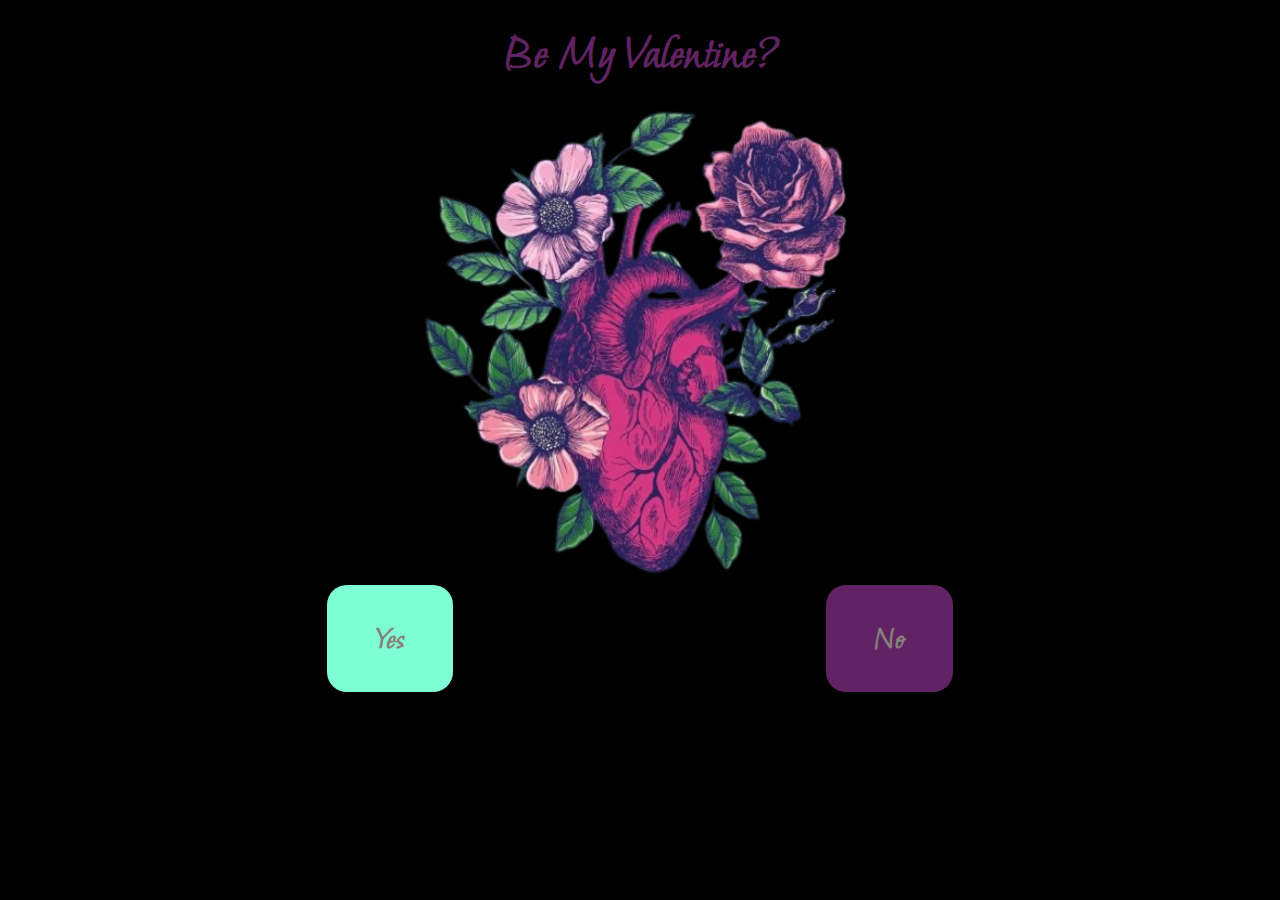
<file: index.html>
<!DOCTYPE html>
<html lang="en">

<head>
    <meta charset="UTF-8">
    <meta name="viewport" content="width=device-width, initial-scale=1.0">
    <title>Valentin Day</title>
    <link rel="stylesheet" href="/style/style.css">
    <link rel="preconnect" href="https://fonts.googleapis.com">
    <link rel="preconnect" href="https://fonts.gstatic.com" crossorigin>
    <link href="https://fonts.googleapis.com/css2?family=Moon+Dance&display=swap" rel="stylesheet">
</head>

<body>
    <div class="container">
        <h1>Be My Valentine?</h1>
        <div class="image">
            <img src="./img/heart.png" alt="Be My VAlentine?">
        </div>
        <div class="button">
            <button class="yes">Yes</button>
            <button class="no">No</button>
        </div>
    </div>
    <script src="./js/script.js"></script>
</body>
</html>
</file>
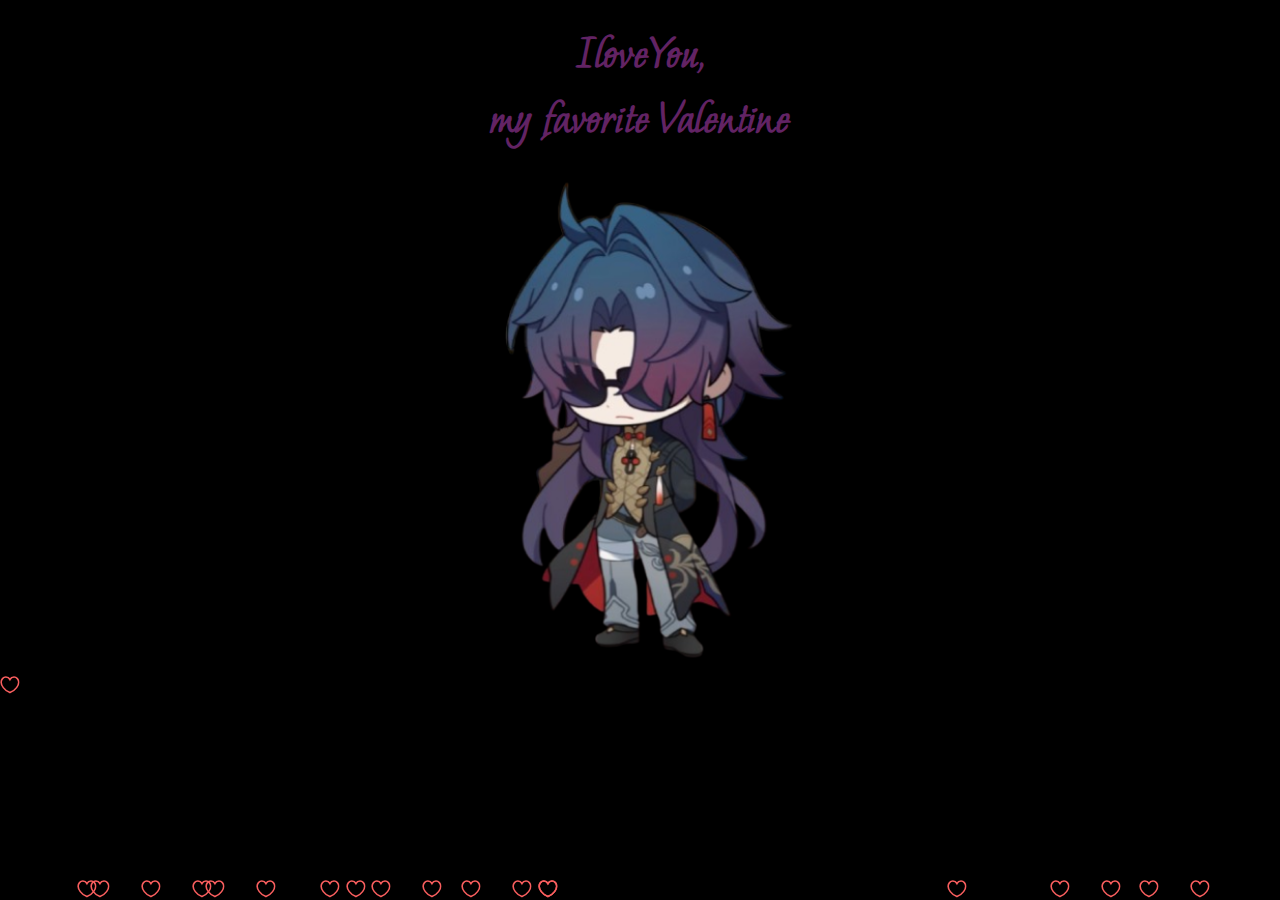
<file: page2.html>
<!DOCTYPE html>
<html lang="en">

<head>
    <meta charset="UTF-8">
    <meta name="viewport" content="width=device-width, initial-scale=1.0">
    <title>IloveYou</title>
    <link rel="stylesheet" href="/style/style.css">
    <link rel="preconnect" href="https://fonts.googleapis.com">
    <link rel="preconnect" href="https://fonts.gstatic.com" crossorigin>
    <link href="https://fonts.googleapis.com/css2?family=Moon+Dance&display=swap" rel="stylesheet">
</head>

<body>
    <div class="container">
        <h1>IloveYou, <br> my favorite Valentine</h1>
        <div class="image">
            <img src="./img/blade.png" alt="Be My VAlentine?">
        </div>
    </div>
    
    <div class="heart"></div>
    <div class="heart"></div>
    <div class="heart"></div>
    <div class="heart"></div>
    <div class="heart"></div>
    <div class="heart"></div>
    <div class="heart"></div>
    <div class="heart"></div>
    <div class="heart"></div>
    <div class="heart"></div>
    <div class="heart"></div>
    <div class="heart"></div>
    <div class="heart"></div>
    <div class="heart"></div>
    <div class="heart"></div>
    <div class="heart"></div>
    <div class="heart"></div>
    <div class="heart"></div>
    <div class="heart"></div>
    <div class="heart"></div>
</body>
</html>
</file>
<file: style/style.css>
* {
    margin: 0;
    padding: 0;
    font-family: "Moon Dance";
}

body {
    background-color: rgb(0, 0, 0);

}

.container {
    max-width: 1000px;
    margin: 0 auto;
    text-align: center;
}

h1 {
    font-size: 3rem;
    margin-top: 20px;
    margin-bottom: 20px;
    color: #622364;
}

img {
    width: 100%;
    max-width: 500px;
}

.button {
    display: flex;
    justify-content: space-around;
    color: rgb(135, 32, 97);
    font-weight: 600;
    font-size: 32px;
}

button {
    padding: 1em 1.5em;
    font-size: 1em;
    background-color: #622364;
    font-weight: 600;
    border: none;
    border-radius: 20px;
    color: rgb(135, 128, 123);
    cursor: pointer;

}

button:hover {
    background-color: #411743;
    transition: 0.7s;
    color: seashell;
}

.yes {
    background-color: aquamarine;
}

.yes:hover {
    background-color: rgb(63, 137, 113);

}

.heart {
    position: absolute;
    width: 20px;
    height: 20px;
    background-image: url("[data-uri]");
    background-repeat: no-repeat;
}

.heart:nth-child(0) {
    left: 41%;
    bottom: 0;
    -webkit-animation: love 5s ease-in infinite;
    animation: love 5s ease-in infinite;
}

.heart:nth-child(1) {
    left: 41%;
    bottom: 0;
    -webkit-animation: love 5s ease-in infinite;
    animation: love 5s ease-in infinite;
}

.heart:nth-child(2) {
    left: 93%;
    bottom: 0;
    -webkit-animation: love 10s ease-in infinite;
    animation: love 10s ease-in infinite;
}

.heart:nth-child(3) {
    left: 42%;
    bottom: 0;
    -webkit-animation: love 15s ease-in infinite;
    animation: love 15s ease-in infinite;
}

.heart:nth-child(4) {
    left: 6%;
    bottom: 0;
    -webkit-animation: love 20s ease-in infinite;
    animation: love 20s ease-in infinite;
}

.heart:nth-child(5) {
    left: 20%;
    bottom: 0;
    -webkit-animation: love 25s ease-in infinite;
    animation: love 25s ease-in infinite;
}

.heart:nth-child(6) {
    left: 29%;
    bottom: 0;
    -webkit-animation: love 30s ease-in infinite;
    animation: love 30s ease-in infinite;
}

.heart:nth-child(7) {
    left: 16%;
    bottom: 0;
    -webkit-animation: love 35s ease-in infinite;
    animation: love 35s ease-in infinite;
}

.heart:nth-child(8) {
    left: 7%;
    bottom: 0;
    -webkit-animation: love 40s ease-in infinite;
    animation: love 40s ease-in infinite;
}

.heart:nth-child(9) {
    left: 89%;
    bottom: 0;
    -webkit-animation: love 45s ease-in infinite;
    animation: love 45s ease-in infinite;
}

.heart:nth-child(10) {
    left: 42%;
    bottom: 0;
    -webkit-animation: love 50s ease-in infinite;
    animation: love 50s ease-in infinite;
}

.heart:nth-child(11) {
    left: 40%;
    bottom: 0;
    -webkit-animation: love 55s ease-in infinite;
    animation: love 55s ease-in infinite;
}

.heart:nth-child(12) {
    left: 33%;
    bottom: 0;
    -webkit-animation: love 60s ease-in infinite;
    animation: love 60s ease-in infinite;
}

.heart:nth-child(13) {
    left: 36%;
    bottom: 0;
    -webkit-animation: love 65s ease-in infinite;
    animation: love 65s ease-in infinite;
}

.heart:nth-child(14) {
    left: 15%;
    bottom: 0;
    -webkit-animation: love 70s ease-in infinite;
    animation: love 70s ease-in infinite;
}

.heart:nth-child(15) {
    left: 82%;
    bottom: 0;
    -webkit-animation: love 75s ease-in infinite;
    animation: love 75s ease-in infinite;
}

.heart:nth-child(16) {
    left: 27%;
    bottom: 0;
    -webkit-animation: love 80s ease-in infinite;
    animation: love 80s ease-in infinite;
}

.heart:nth-child(17) {
    left: 25%;
    bottom: 0;
    -webkit-animation: love 85s ease-in infinite;
    animation: love 85s ease-in infinite;
}

.heart:nth-child(18) {
    left: 74%;
    bottom: 0;
    -webkit-animation: love 90s ease-in infinite;
    animation: love 90s ease-in infinite;
}

.heart:nth-child(19) {
    left: 11%;
    bottom: 0;
    -webkit-animation: love 95s ease-in infinite;
    animation: love 95s ease-in infinite;
}

.heart:nth-child(20) {
    left: 86%;
    bottom: 0;
    -webkit-animation: love 100s ease-in infinite;
    animation: love 100s ease-in infinite;
}

@-webkit-keyframes love {
    0% {
        transform: translateY(0%);
        opacity: 0;
    }

    50% {
        opacity: 1;
    }

    100% {
        transform: translateY(-100vh);
        opacity: 0;
    }
}

@keyframes love {
    0% {
        transform: translateY(0%);
        opacity: 0;
    }

    50% {
        opacity: 1;
    }

    100% {
        transform: translateY(-100vh);
        opacity: 0;
    }
}
</file>
